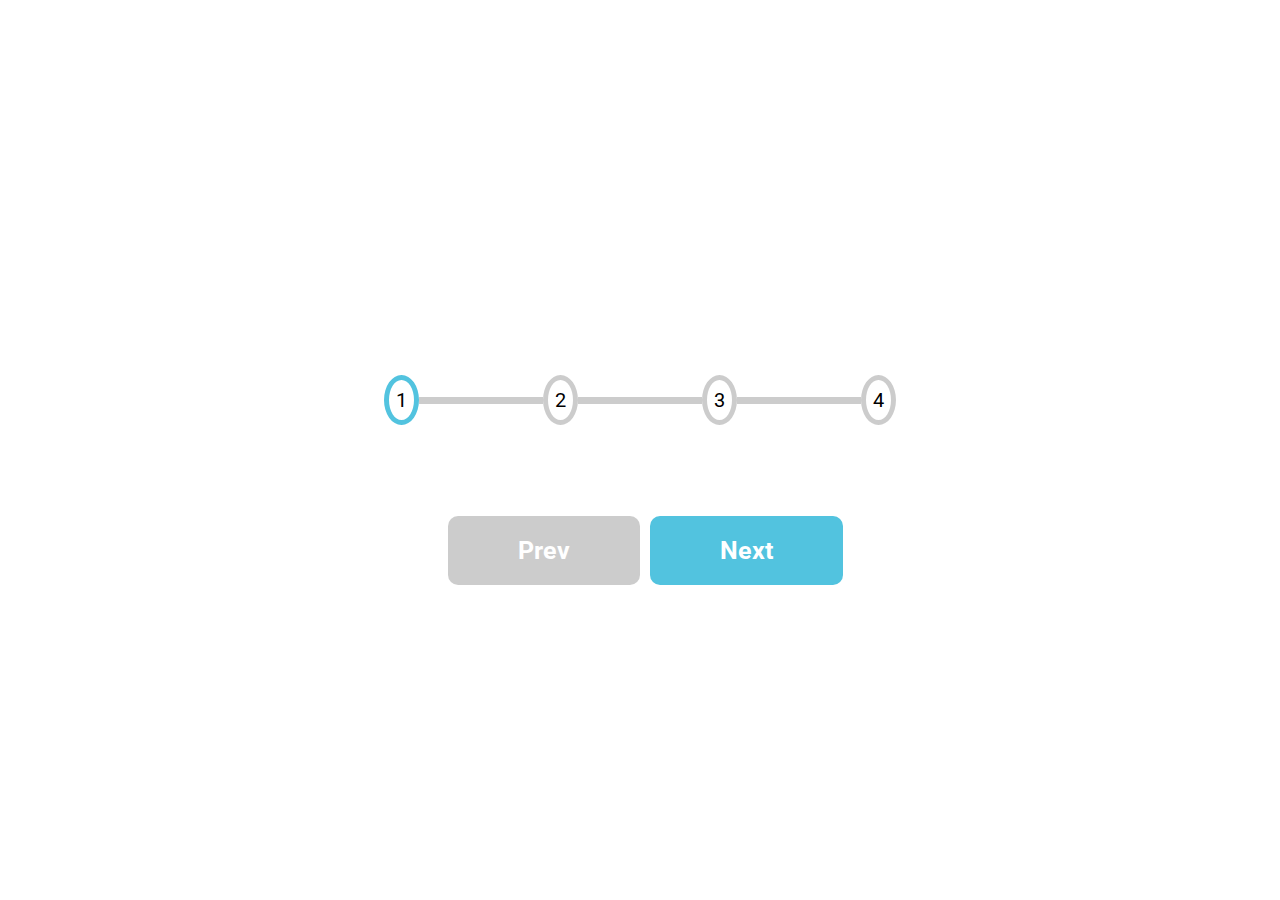
<file: Day2 (Progress steps)/index.html>
<!DOCTYPE html>
<html lang="en">
<head>
    <meta charset="UTF-8">
    <meta name="viewport" content="width=device-width, initial-scale=1.0">
    <link rel="stylesheet" href="style.css">
    <title>Progress Steps</title>
</head>
<body>
    
    <div class="container">
        <div class="progress-bar">
            <div class="number one ">1</div>
            <div class="bar1">
                <div class="bar"></div>
            </div>
            <div class="number">2</div>
            <div class="bar1">
                <div class="bar"></div>
            </div>
            <div class="number">3</div>
            <div class="bar1">
                <div class="bar"></div>
            </div>
            <div class="number">4</div>
        </div>
        <div class="buttons">
            <button class="prev">Prev</button>
            <button class="next">Next</button>
        </div>
    </div>







    <script src="script.js"></script>
</body>
</html>
</file>
<file: Day2 (Progress steps)/style.css>
@import url('https://fonts.googleapis.com/css2?family=Outfit:wght@100..900&family=Roboto:ital,wght@0,100;0,300;0,400;0,500;0,700;0,900;1,100;1,300;1,400;1,500;1,700;1,900&display=swap');


*{
    padding: 0;
    margin: 0;
    box-sizing: border-box;
    font-family: "Roboto", sans-serif;
}
body{
    height: 100vh;
    display: flex;
    align-items: center;
    justify-content: center;
}
.container{
    display: flex;
    flex-direction: column;
    align-items: center;
    justify-content: center;
    width: 40%;
    height: 500px;
}
.progress-bar{
    width: 100%;
    height: 40%;
    display: flex;
    align-items: center;
    justify-content: center;  
}
.bar1{
    width: 200px;
    height: 7px;
    background-color:rgba(0, 0, 0,0.2);
}

.number{
    display: flex;
    align-items: center;
    justify-content: center;
    border: 5px solid rgba(0, 0, 0,0.2);
    width: 50px;
    height: 50px;
    border-radius: 50%;
    font-size: 20px;

}
.buttons{
    width: 100%;
    height: 20%;
    display: flex;
    align-items: center;
    justify-content: center;
}
button{
    padding: 20px 70px;
    border: none;
    margin-left: 10px;
    font-size: 25px;
    background-color:rgba(0, 0, 0,0.2);
    cursor: pointer;
    color: white;
    font-weight: bold;
    border-radius: 10px;
}

.one{
    border: 5px solid  rgb(82, 195, 223);
   
}
.active-number{
    animation: color 1s;
}
/* .pre-number{
    animation: colo 1s;
}

@keyframes colo{
    from {
        border: 5px solid  rgb(82, 195, 223);
    }
    to {
        border: 5px solid  rgba(0, 0, 0,0.2);
        
    }
} */


.active{
    border: 5px solid  rgb(82, 195, 223);
}
/* .ctive{
    border: 5px solid  rgba(0, 0, 0,0.2);
} */

 @keyframes color{
    from {
        border: 5px solid  rgba(0, 0, 0,0.2);
    }
    to {
        border: 5px solid  rgb(82, 195, 223);
    }
}

.bar{
    height: 100%;  
} 
/* .prev-bar{
    animation:prev 0.5s ;
}
.bar-prev{
    background-color:rgba(0, 0, 0,0.2) ;
} */
.active-bar{
    animation: bar 0.5s ;
}
.bar-active{
    background-color:rgb(82, 195, 223);
}
@keyframes bar{
    from {
       width: 0; 
       background-color: inherit;
    }
    to {
        width: 100%;
        background-color: rgb(82, 195, 223);

    }
} 
/* @keyframes prev{
    from {
        width: 100%;
        background-color: rgb(82, 195, 223);
    }
    to {
        width: 0; 
        background-color: inherit;
    }
}  */

.color{
    background-color: rgb(82, 195, 223);
    transition: background-color 0.5s ease-in-out;
}
</file>
